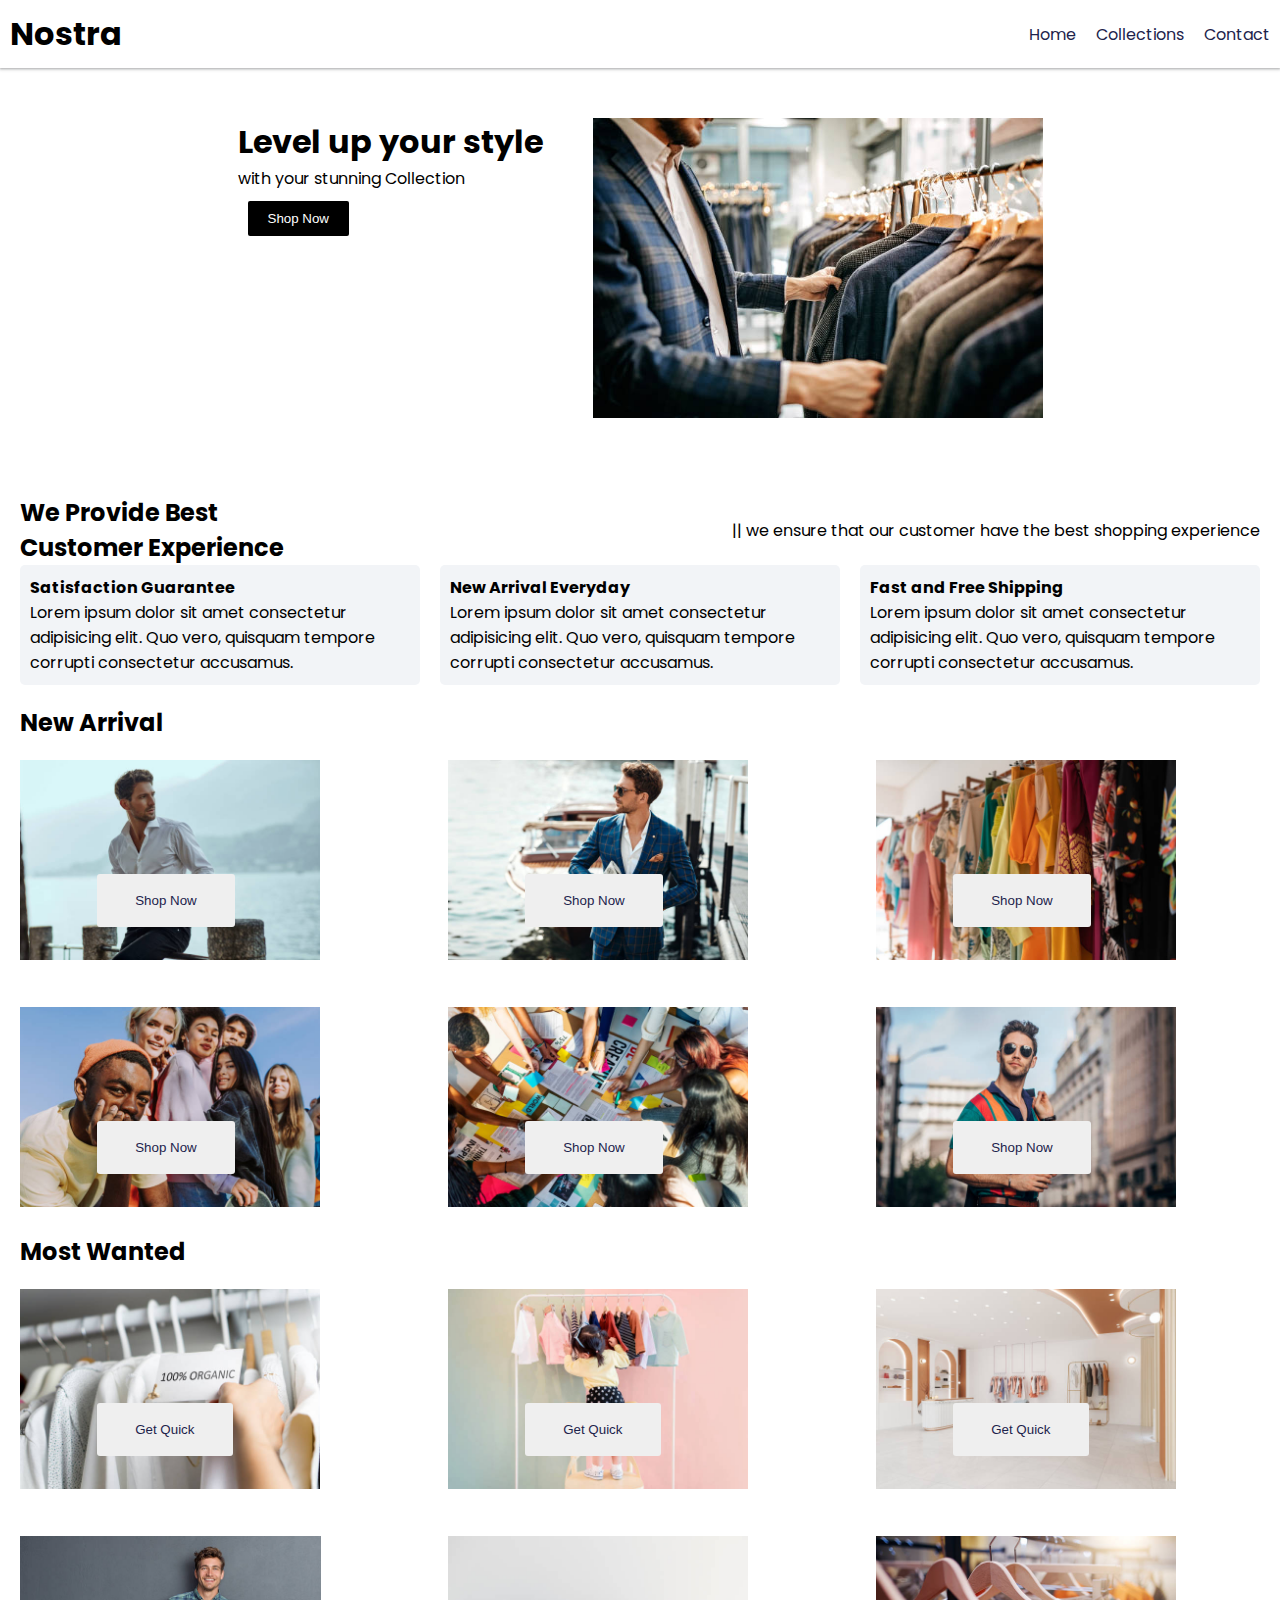
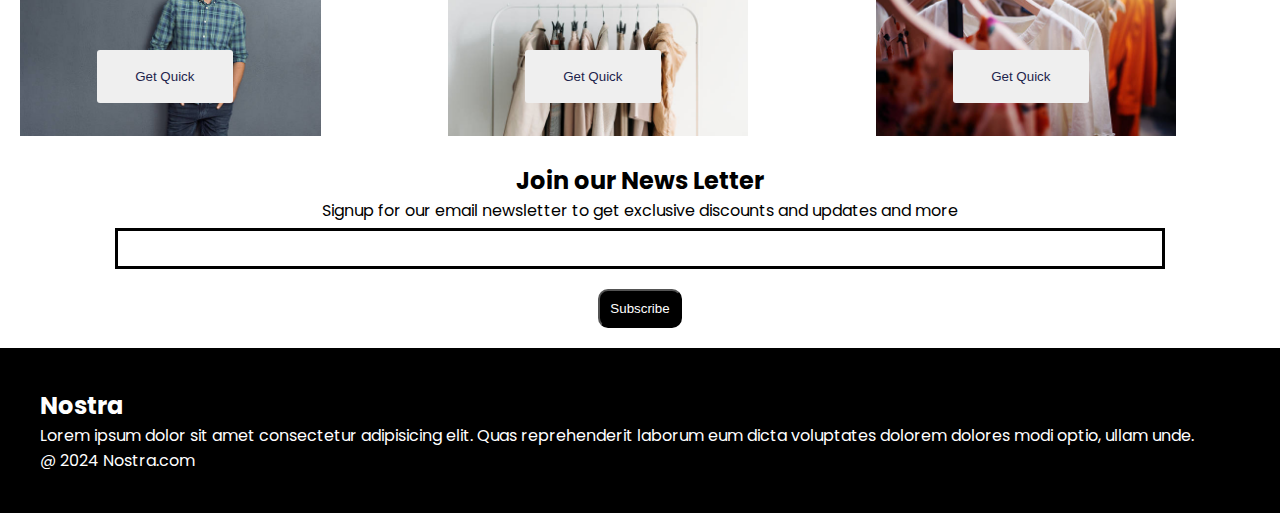
<file: e-commerece-website(html, css, js)/index.html>
<!DOCTYPE html>
<html lang="en">
  <head>
    <meta charset="UTF-8" />
    <meta name="viewport" content="width=device-width, initial-scale=1.0" />
    <title>Nostra</title>
    <link rel="icon" href="images/load_img.png" />
    <link rel="stylesheet" href="style.css" />
    <link rel="preconnect" href="https://fonts.googleapis.com" />
    <link rel="preconnect" href="https://fonts.gstatic.com" crossorigin />
    <link
      href="https://fonts.googleapis.com/css2?family=Poppins&display=swap"
      rel="stylesheet"
    />
    <link
      rel="stylesheet"
      href="https://cdnjs.cloudflare.com/ajax/libs/font-awesome/6.5.1/css/all.min.css"
      integrity="sha512-DTOQO9RWCH3ppGqcWaEA1BIZOC6xxalwEsw9c2QQeAIftl+Vegovlnee1c9QX4TctnWMn13TZye+giMm8e2LwA=="
      crossorigin="anonymous"
      referrerpolicy="no-referrer"
    />
  </head>
  <body>
    <!-- navbar -->

    <nav class="navbar">
      <h1>Nostra</h1>
      <div class="navbar-links">
        <p><a href="index.html">Home</a></p>
        <p><a href="collection.html">Collections</a></p>
        <p><a href="contact.html">Contact</a></p>
      </div>
      <div class="navbar-menu-toggle">
        <i onclick="showNavBar()" class="fa-solid fa-bars"></i>
      </div>
    </nav>

    <!-- side-navbar -->

    <div class="side-navbar">
      <p class="side-navbar-icon">
        <i onclick="closeNavBar()" class="fa-solid fa-xmark"></i>
      </p>
      <div class="side-navbar-links">
        <p class="side-navbar-link"><a href="index.html">Home</a></p>
        <p class="side-navbar-link">
          <a href="collection.html">Collections</a>
        </p>
        <p class="side-navbar-link"><a href="contact.html">Contact</a></p>
      </div>
    </div>

    <!-- Header -->

    <div class="header">
      <div>
        <h1>Level up your style</h1>
        <p>with your stunning Collection</p>
        <button class="header-btn">Shop Now</button>
      </div>

      <div class="header-image">
        <img style="height: 300px" src="images/img2.jpg" alt="" />
      </div>
    </div>

    <!-- Service -->
    <div class="service">
      <div class="service-container-1">
        <div>
          <h2>We Provide Best</h2>
          <h2>Customer Experience</h2>
        </div>

        <div>
          <p>
            || we ensure that our customer have the best shopping experience
          </p>
        </div>
      </div>
      <div class="service-container-2">
        <div>
          <i class="fa-regular fa-face-smile"></i>
          <h4>Satisfaction Guarantee</h4>
          <p>
            Lorem ipsum dolor sit amet consectetur adipisicing elit. Quo vero,
            quisquam tempore corrupti consectetur accusamus.
          </p>
        </div>
        <div>
          <i class="fa-regular fa-face-smile"></i>
          <h4>New Arrival Everyday</h4>
          <p>
            Lorem ipsum dolor sit amet consectetur adipisicing elit. Quo vero,
            quisquam tempore corrupti consectetur accusamus.
          </p>
        </div>
        <div>
          <i class="fa-regular fa-face-smile"></i>
          <h4>Fast and Free Shipping</h4>
          <p>
            Lorem ipsum dolor sit amet consectetur adipisicing elit. Quo vero,
            quisquam tempore corrupti consectetur accusamus.
          </p>
        </div>
      </div>
    </div>

    <!-- New Arrival -->
    <div>
      <h2 style="padding-left: 20px">New Arrival</h2>
      <div class="new-arrival">
        <div class="new-arrival-container">
          <img style="height: 200px" src="images/img1.jpg" alt="" />
          <button class="new-arrival-button">
            Shop Now <i class="fa-solid fa-arrow-right"></i>
          </button>
        </div>
        <div class="new-arrival-container">
          <img style="height: 200px" src="images/img3.jpg" alt="" />
          <button class="new-arrival-button">
            Shop Now <i class="fa-solid fa-arrow-right"></i>
          </button>
        </div>
        <div class="new-arrival-container">
          <img style="height: 200px" src="images/img4.jpg" alt="" />
          <button class="new-arrival-button">
            Shop Now <i class="fa-solid fa-arrow-right"></i>
          </button>
        </div>
        <div class="new-arrival-container">
          <img style="height: 200px" src="images/img5.jpg" alt="" />
          <button class="new-arrival-button">
            Shop Now <i class="fa-solid fa-arrow-right"></i>
          </button>
        </div>
        <div class="new-arrival-container">
          <img style="height: 200px" src="images/img6.jpg" alt="" />
          <button class="new-arrival-button">
            Shop Now <i class="fa-solid fa-arrow-right"></i>
          </button>
        </div>
        <div class="new-arrival-container">
          <img style="height: 200px" src="images/img7.jpg" alt="" />
          <button class="new-arrival-button">
            Shop Now <i class="fa-solid fa-arrow-right"></i>
          </button>
        </div>
      </div>
    </div>

    <!-- Most Wanted -->
    <div>
      <h2 style="padding-left: 20px">Most Wanted</h2>
      <div class="new-arrival">
        <div class="new-arrival-container">
          <img style="height: 200px" src="images/img8.jpg" alt="" />
          <button class="new-arrival-button">
            Get Quick <i class="fa-solid fa-arrow-right"></i>
          </button>
        </div>
        <div class="new-arrival-container">
          <img style="height: 200px" src="images/img9.jpg" alt="" />
          <button class="new-arrival-button">
            Get Quick <i class="fa-solid fa-arrow-right"></i>
          </button>
        </div>
        <div class="new-arrival-container">
          <img style="height: 200px" src="images/img10.jpg" alt="" />
          <button class="new-arrival-button">
            Get Quick <i class="fa-solid fa-arrow-right"></i>
          </button>
        </div>
        <div class="new-arrival-container">
          <img style="height: 200px" src="images/img11.jpg" alt="" />
          <button class="new-arrival-button">
            Get Quick <i class="fa-solid fa-arrow-right"></i>
          </button>
        </div>
        <div class="new-arrival-container">
          <img style="height: 200px" src="images/img12.jpg" alt="" />
          <button class="new-arrival-button">
            Get Quick <i class="fa-solid fa-arrow-right"></i>
          </button>
        </div>
        <div class="new-arrival-container">
          <img style="height: 200px" src="images/img13.jpg" alt="" />
          <button class="new-arrival-button">
            Get Quick <i class="fa-solid fa-arrow-right"></i>
          </button>
        </div>
      </div>
    </div>

    <!-- News -->
    <div class="news">
      <h2>Join our News Letter</h2>
      <p>
        Signup for our email newsletter to get exclusive discounts and updates
        and more
      </p>
      <div>
        <input type="text" class="search" />
      </div>
      <div>
        <button>Subscribe</button>
      </div>
    </div>

    <!-- Footer -->
    <div class="footer">
      <div class="footer-container">
        <div class="footer-box-1">
          <h2 class="headingText">Nostra</h2>
          <p>
            Lorem ipsum dolor sit amet consectetur adipisicing elit. Quas
            reprehenderit laborum eum dicta voluptates dolorem dolores modi
            optio, ullam unde.
          </p>
          <div class="footer-icon-container">
            <i class="fa-brands fa-instagram" style="color: white"></i>
            <i class="fa-brands fa-twitter" style="color: white"></i>
            <i class="fa-brands fa-facebook" style="color: white"></i>
          </div>
        </div>
      </div>
      <p>@ 2024 Nostra.com</p>
    </div>

    <script src="script.js"></script>
  </body>
</html>
</file>
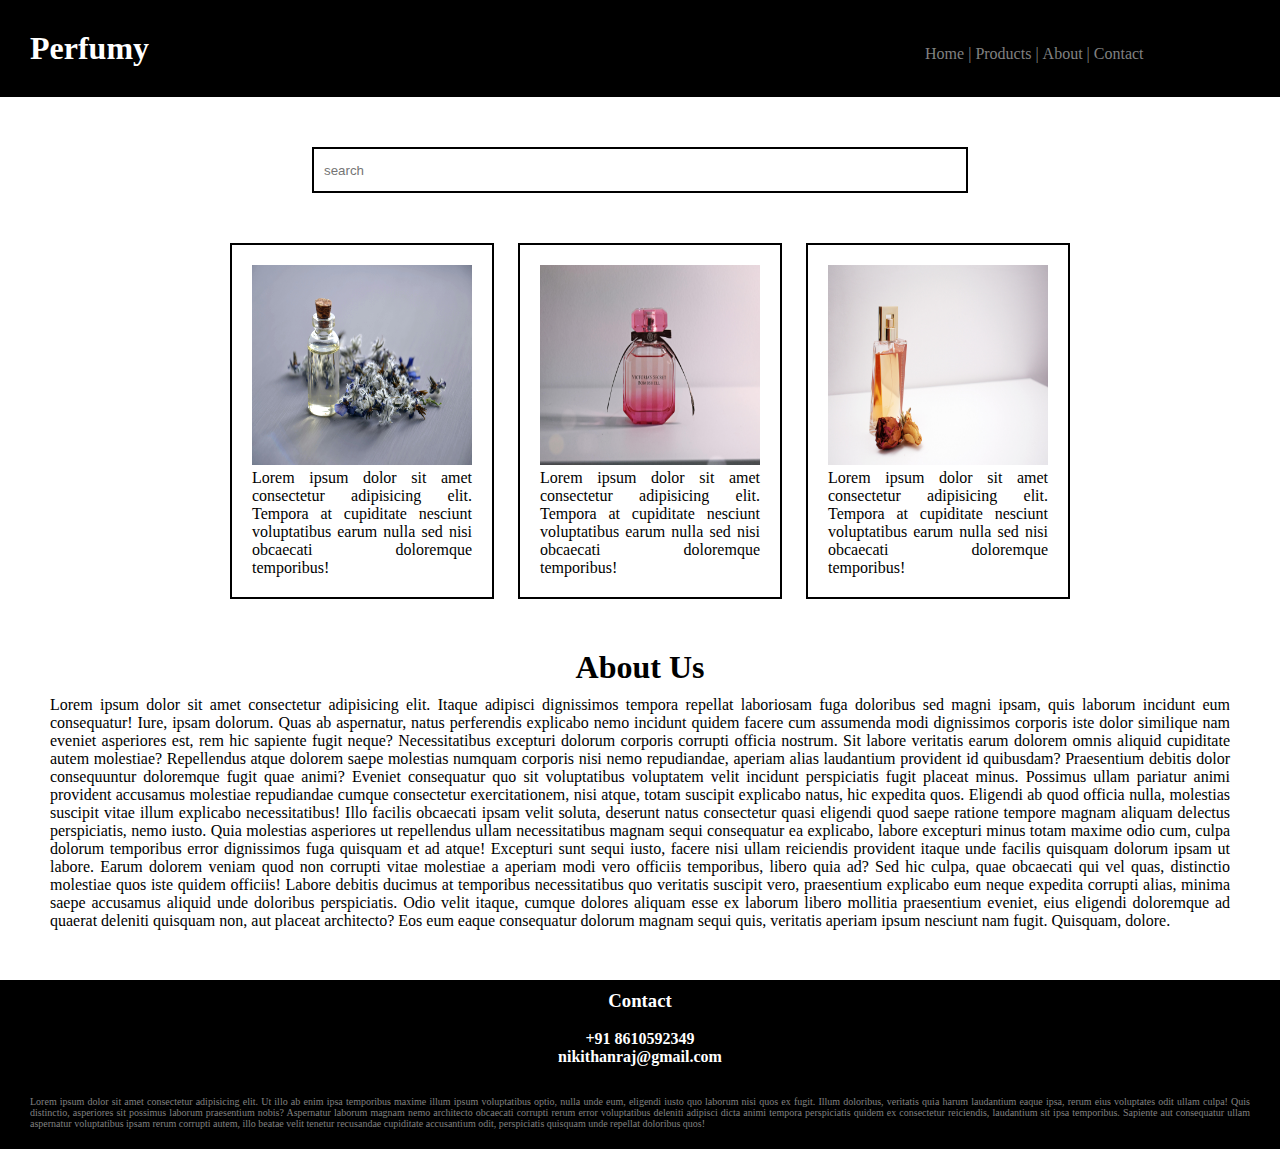
<file: perfumy(html, css)/index.html>
<!DOCTYPE html>

<html lang="en">
  <head>
    <meta charset="UTF-8" />
    <meta name="viewport" content="width=device-width, initial-scale=1.0" />
    <title>Document</title>
    <link rel="stylesheet" href="style.css" />
  </head>

  <body>
    <div class="header">
      <nav>
        <h1>Perfumy</h1>
        <ul>
          <li>Home |</li>
          <li>Products |</li>
          <li>About |</li>
          <li>Contact</li>
        </ul>
      </nav>
    </div>
    <div class="searchbar">
      <input type="text" placeholder="search" />
    </div>
    <div class="products">
      <div class="box1">
        <img src="images/new.jpg" />
        <p>
          Lorem ipsum dolor sit amet consectetur adipisicing elit. Tempora at
          cupiditate nesciunt voluptatibus earum nulla sed nisi obcaecati
          doloremque temporibus!
        </p>
      </div>
      <div class="box1">
        <img src="images/new1.jpg" />
        <p>
          Lorem ipsum dolor sit amet consectetur adipisicing elit. Tempora at
          cupiditate nesciunt voluptatibus earum nulla sed nisi obcaecati
          doloremque temporibus!
        </p>
      </div>
      <div class="box1">
        <img src="images/new2.jpg" />
        <p>
          Lorem ipsum dolor sit amet consectetur adipisicing elit. Tempora at
          cupiditate nesciunt voluptatibus earum nulla sed nisi obcaecati
          doloremque temporibus!
        </p>
      </div>
    </div>
    <div class="about">
      <h1>About Us</h1>
      <p class="para1">
        Lorem ipsum dolor sit amet consectetur adipisicing elit. Itaque adipisci
        dignissimos tempora repellat laboriosam fuga doloribus sed magni ipsam,
        quis laborum incidunt eum consequatur! Iure, ipsam dolorum. Quas ab
        aspernatur, natus perferendis explicabo nemo incidunt quidem facere cum
        assumenda modi dignissimos corporis iste dolor similique nam eveniet
        asperiores est, rem hic sapiente fugit neque? Necessitatibus excepturi
        dolorum corporis corrupti officia nostrum. Sit labore veritatis earum
        dolorem omnis aliquid cupiditate autem molestiae? Repellendus atque
        dolorem saepe molestias numquam corporis nisi nemo repudiandae, aperiam
        alias laudantium provident id quibusdam? Praesentium debitis dolor
        consequuntur doloremque fugit quae animi? Eveniet consequatur quo sit
        voluptatibus voluptatem velit incidunt perspiciatis fugit placeat minus.
        Possimus ullam pariatur animi provident accusamus molestiae repudiandae
        cumque consectetur exercitationem, nisi atque, totam suscipit explicabo
        natus, hic expedita quos. Eligendi ab quod officia nulla, molestias
        suscipit vitae illum explicabo necessitatibus! Illo facilis obcaecati
        ipsam velit soluta, deserunt natus consectetur quasi eligendi quod saepe
        ratione tempore magnam aliquam delectus perspiciatis, nemo iusto. Quia
        molestias asperiores ut repellendus ullam necessitatibus magnam sequi
        consequatur ea explicabo, labore excepturi minus totam maxime odio cum,
        culpa dolorum temporibus error dignissimos fuga quisquam et ad atque!
        Excepturi sunt sequi iusto, facere nisi ullam reiciendis provident
        itaque unde facilis quisquam dolorum ipsam ut labore. Earum dolorem
        veniam quod non corrupti vitae molestiae a aperiam modi vero officiis
        temporibus, libero quia ad? Sed hic culpa, quae obcaecati qui vel quas,
        distinctio molestiae quos iste quidem officiis! Labore debitis ducimus
        at temporibus necessitatibus quo veritatis suscipit vero, praesentium
        explicabo eum neque expedita corrupti alias, minima saepe accusamus
        aliquid unde doloribus perspiciatis. Odio velit itaque, cumque dolores
        aliquam esse ex laborum libero mollitia praesentium eveniet, eius
        eligendi doloremque ad quaerat deleniti quisquam non, aut placeat
        architecto? Eos eum eaque consequatur dolorum magnam sequi quis,
        veritatis aperiam ipsum nesciunt nam fugit. Quisquam, dolore.
      </p>
    </div>
    <div class="contact">
      <h3 class="cont-head">Contact</h3>
      <br />
      <h4>+91 8610592349</h4>
      <h4>nikithanraj@gmail.com</h4>

      <p class="para2">
        Lorem ipsum dolor sit amet consectetur adipisicing elit. Ut illo ab enim
        ipsa temporibus maxime illum ipsum voluptatibus optio, nulla unde eum,
        eligendi iusto quo laborum nisi quos ex fugit. Illum doloribus,
        veritatis quia harum laudantium eaque ipsa, rerum eius voluptates odit
        ullam culpa! Quis distinctio, asperiores sit possimus laborum
        praesentium nobis? Aspernatur laborum magnam nemo architecto obcaecati
        corrupti rerum error voluptatibus deleniti adipisci dicta animi tempora
        perspiciatis quidem ex consectetur reiciendis, laudantium sit ipsa
        temporibus. Sapiente aut consequatur ullam aspernatur voluptatibus ipsam
        rerum corrupti autem, illo beatae velit tenetur recusandae cupiditate
        accusantium odit, perspiciatis quisquam unde repellat doloribus quos!
      </p>
    </div>
  </body>
</html>
</file>
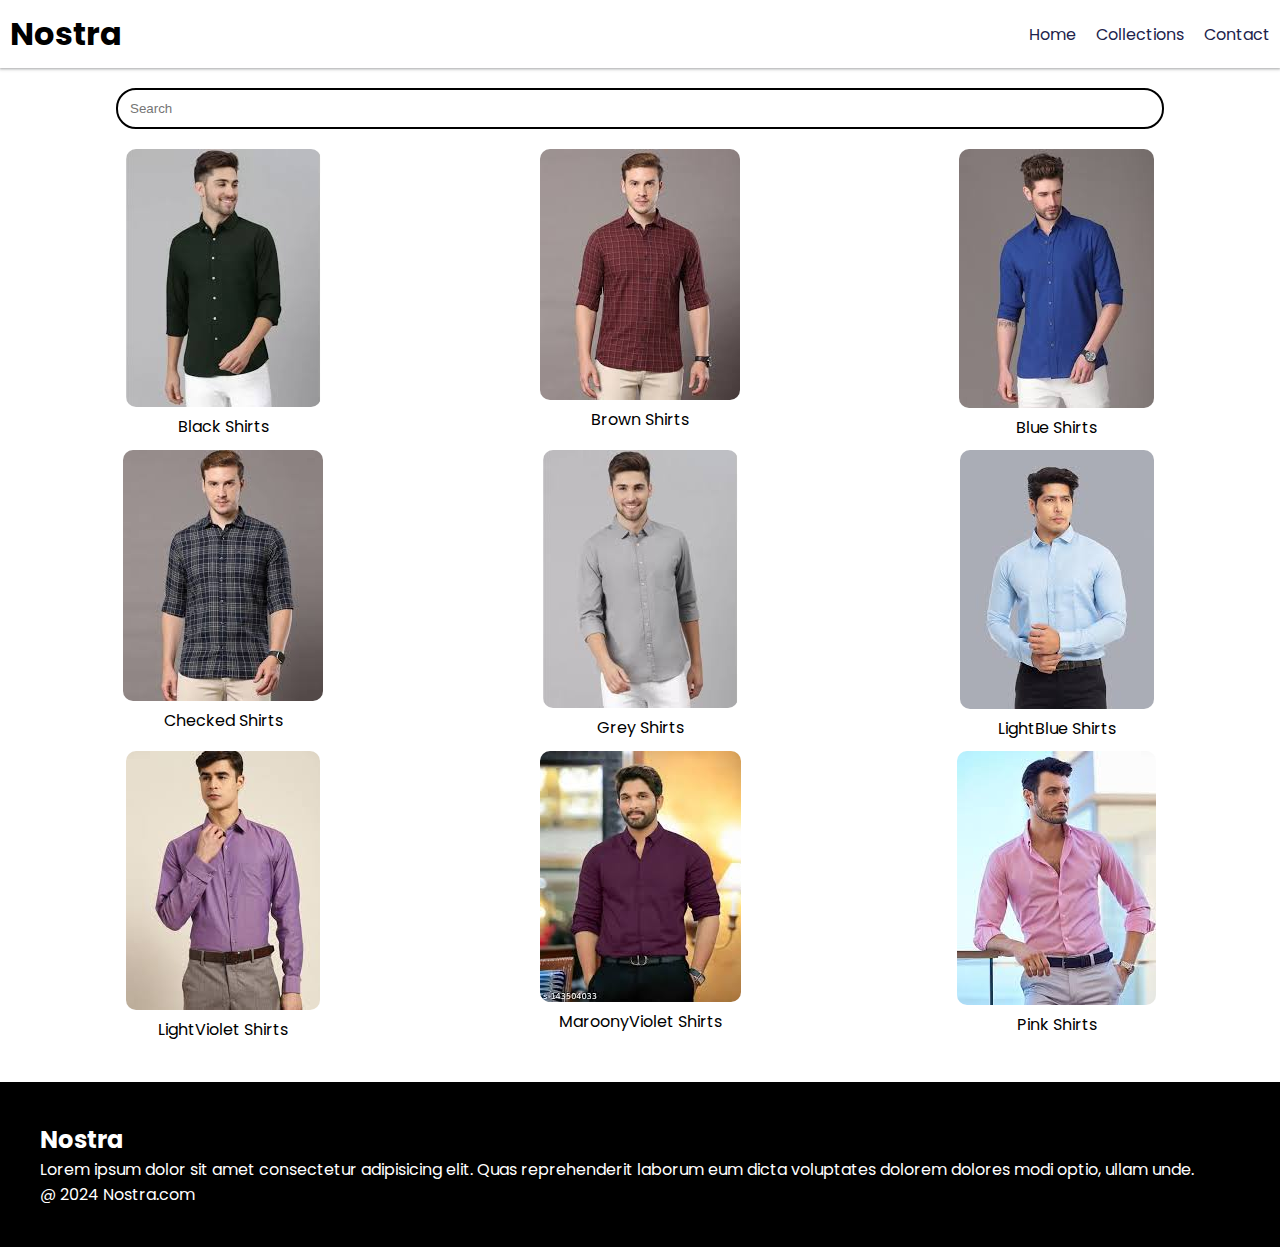
<file: e-commerece-website(html, css, js)/collection.html>
<!DOCTYPE html>
<html lang="en">
  <head>
    <meta charset="UTF-8" />
    <meta name="viewport" content="width=device-width, initial-scale=1.0" />
    <title>Nostra</title>
    <link rel="stylesheet" href="style.css" />
    <link rel="preconnect" href="https://fonts.googleapis.com" />
    <link rel="preconnect" href="https://fonts.gstatic.com" crossorigin />
    <link
      href="https://fonts.googleapis.com/css2?family=Poppins&display=swap"
      rel="stylesheet"
    />
    <link
      rel="stylesheet"
      href="https://cdnjs.cloudflare.com/ajax/libs/font-awesome/6.5.1/css/all.min.css"
      integrity="sha512-DTOQO9RWCH3ppGqcWaEA1BIZOC6xxalwEsw9c2QQeAIftl+Vegovlnee1c9QX4TctnWMn13TZye+giMm8e2LwA=="
      crossorigin="anonymous"
      referrerpolicy="no-referrer"
    />
  </head>
  <body>
    <!-- navbar -->

    <nav class="navbar">
      <h1>Nostra</h1>
      <div class="navbar-links">
        <p><a href="index.html">Home</a></p>
        <p><a href="collection.html">Collections</a></p>
        <p><a href="contact.html">Contact</a></p>
      </div>
      <div class="navbar-menu-toggle">
        <i onclick="showNavBar()" class="fa-solid fa-bars"></i>
      </div>
    </nav>

    <!-- side-navbar -->

    <div class="side-navbar">
      <p class="side-navbar-icon">
        <i onclick="closeNavBar()" class="fa-solid fa-xmark"></i>
      </p>
      <div class="side-navbar-links">
        <p class="side-navbar-link"><a href="index.html">Home</a></p>
        <p class="side-navbar-link">
          <a href="collection.html">Collections</a>
        </p>
        <p class="side-navbar-link"><a href="contact.html">Contact</a></p>
      </div>
    </div>

    <!-- Products Section -->

    <div class="product-section">
      <form class="product-search">
        <input type="text" id="search" placeholder="Search" />
        <i class="fa-solid fa-magnifying-glass"></i>
      </form>

      <div class="products" id="products">
        <div class="product-box">
          <img src="images/Blacks.jpg" alt="" />
          <p>Black Shirts</p>
        </div>
        <div class="product-box">
          <img src="images/Browns.jpg" alt="" />
          <p>Brown Shirts</p>
        </div>
        <div class="product-box">
          <img src="images/Blues.jpg" alt="" />
          <p>Blue Shirts</p>
        </div>
        <div class="product-box">
          <img src="images/Checks.jpg" alt="" />
          <p>Checked Shirts</p>
        </div>
        <div class="product-box">
          <img src="images/Greys.jpg" alt="" />
          <p>Grey Shirts</p>
        </div>
        <div class="product-box">
          <img src="images/Light-Blues.jpg" alt="" />
          <p>LightBlue Shirts</p>
        </div>
        <div class="product-box">
          <img src="images/Light-Violets.jpg" alt="" />
          <p>LightViolet Shirts</p>
        </div>
        <div class="product-box">
          <img src="images/Maroony-Violets.jpg" alt="" />
          <p>MaroonyViolet Shirts</p>
        </div>
        <div class="product-box">
          <img src="images/Pinks.jpg" alt="" />
          <p>Pink Shirts</p>
        </div>
      </div>
    </div>

    <!-- Footer -->
    <div class="footer">
      <div class="footer-container">
        <div class="footer-box-1">
          <h2 class="headingText">Nostra</h2>
          <p>
            Lorem ipsum dolor sit amet consectetur adipisicing elit. Quas
            reprehenderit laborum eum dicta voluptates dolorem dolores modi
            optio, ullam unde.
          </p>
          <div class="footer-icon-container">
            <i class="fa-brands fa-instagram" style="color: white"></i>
            <i class="fa-brands fa-twitter" style="color: white"></i>
            <i class="fa-brands fa-facebook" style="color: white"></i>
          </div>
        </div>
      </div>
      <p>@ 2024 Nostra.com</p>
    </div>

    <script src="script.js"></script>
    <script src="collection.js"></script>
  </body>
</html>
</file>
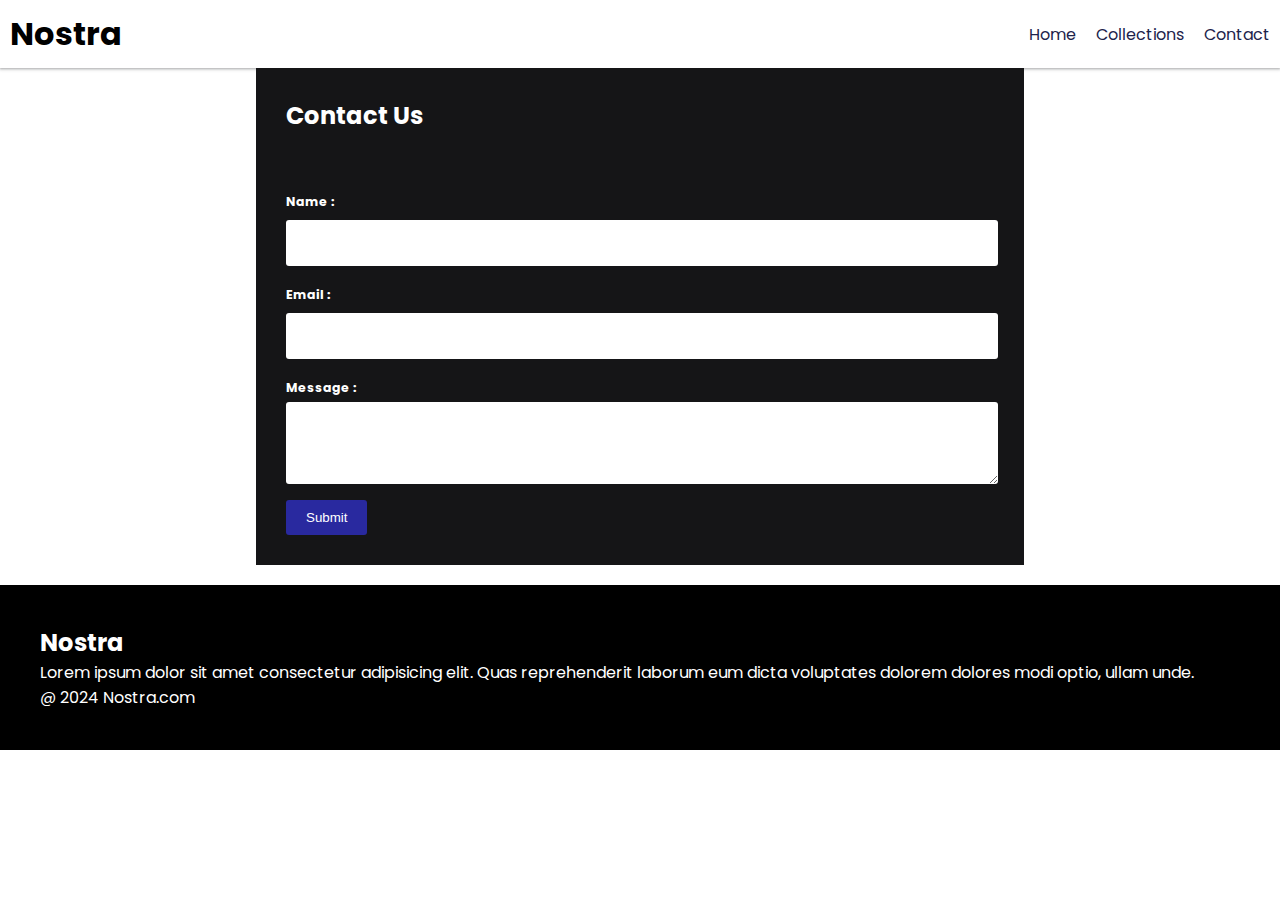
<file: e-commerece-website(html, css, js)/contact.html>
<!DOCTYPE html>
<html lang="en">
  <head>
    <meta charset="UTF-8" />
    <meta name="viewport" content="width=device-width, initial-scale=1.0" />
    <title>Nostra</title>
    <link rel="stylesheet" href="style.css" />
    <link rel="preconnect" href="https://fonts.googleapis.com" />
    <link rel="preconnect" href="https://fonts.gstatic.com" crossorigin />
    <link
      href="https://fonts.googleapis.com/css2?family=Poppins&display=swap"
      rel="stylesheet"
    />
    <link
      rel="stylesheet"
      href="https://cdnjs.cloudflare.com/ajax/libs/font-awesome/6.5.1/css/all.min.css"
      integrity="sha512-DTOQO9RWCH3ppGqcWaEA1BIZOC6xxalwEsw9c2QQeAIftl+Vegovlnee1c9QX4TctnWMn13TZye+giMm8e2LwA=="
      crossorigin="anonymous"
      referrerpolicy="no-referrer"
    />
  </head>
  <body>
    <!-- navbar -->

    <nav class="navbar">
      <h1>Nostra</h1>
      <div class="navbar-links">
        <p><a href="index.html">Home</a></p>
        <p><a href="collection.html">Collections</a></p>
        <p><a href="contact.html">Contact</a></p>
      </div>
      <div class="navbar-menu-toggle">
        <i onclick="showNavBar()" class="fa-solid fa-bars"></i>
      </div>
    </nav>

    <!-- side-navbar -->

    <div class="side-navbar">
      <p class="side-navbar-icon">
        <i onclick="closeNavBar()" class="fa-solid fa-xmark"></i>
      </p>
      <div class="side-navbar-links">
        <p class="side-navbar-link"><a href="index.html">Home</a></p>
        <p class="side-navbar-link">
          <a href="collection.html">Collections</a>
        </p>
        <p class="side-navbar-link"><a href="contact.html">Contact</a></p>
      </div>
    </div>

    <!-- Contact Page -->

    <div class="contact-container">
      <div><h2>Contact Us</h2></div>
      <div class="form-container">
        <form>
          <h5>Name :</h5>
          <input class="contact-name" />
          <h5>Email :</h5>
          <input class="contact-email" />
          <h5>Message :</h5>
          <textarea class="contact-message"></textarea><br />
          <button class="conContainer-btn">Submit</button>
        </form>
      </div>
    </div>

    <!-- Footer -->
    <div class="footer">
      <div class="footer-container">
        <div class="footer-box-1">
          <h2 class="headingText">Nostra</h2>
          <p>
            Lorem ipsum dolor sit amet consectetur adipisicing elit. Quas
            reprehenderit laborum eum dicta voluptates dolorem dolores modi
            optio, ullam unde.
          </p>
          <div class="footer-icon-container">
            <i class="fa-brands fa-instagram" style="color: white"></i>
            <i class="fa-brands fa-twitter" style="color: white"></i>
            <i class="fa-brands fa-facebook" style="color: white"></i>
          </div>
        </div>
      </div>
      <p>@ 2024 Nostra.com</p>
    </div>

    <script src="script.js"></script>
  </body>
</html>
</file>
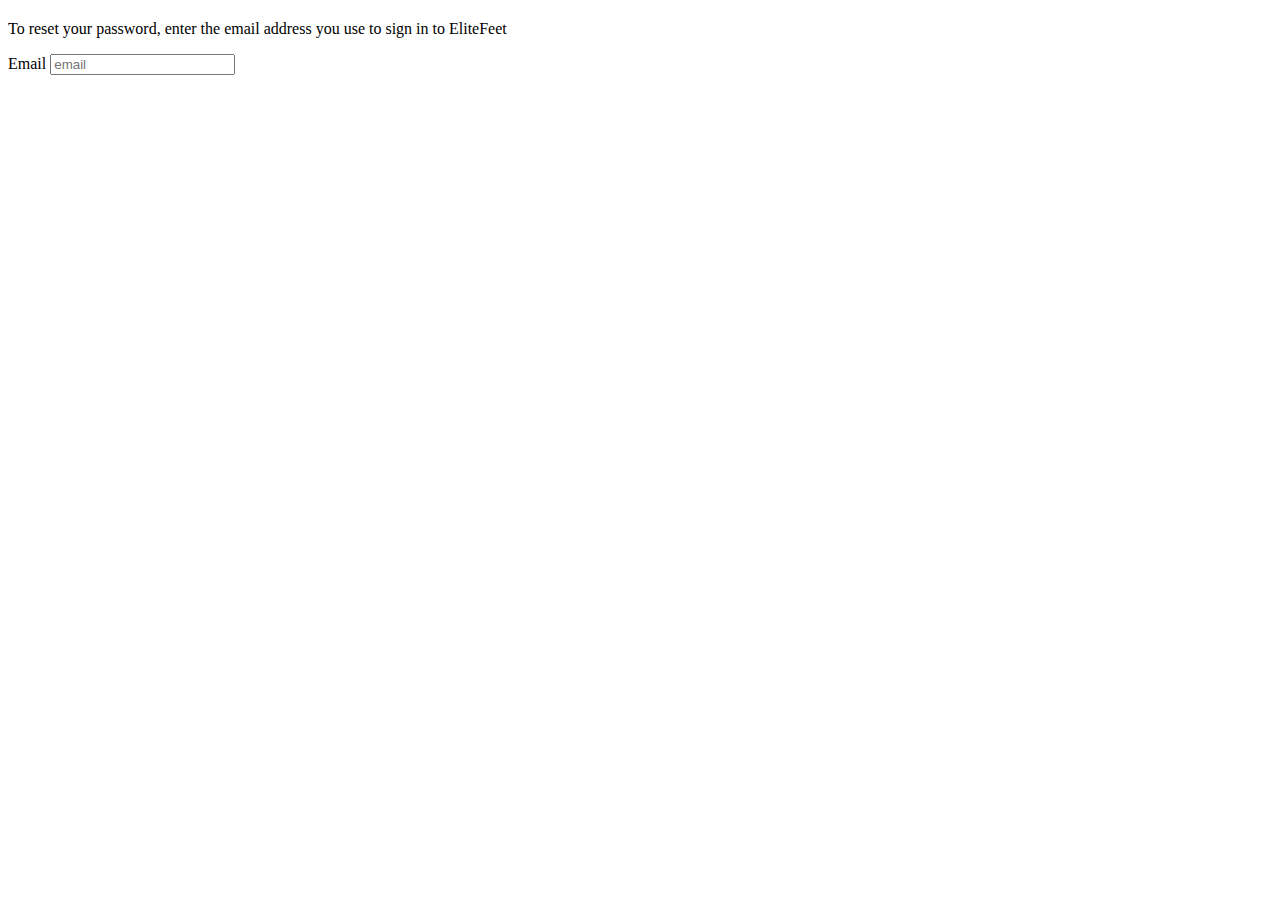
<file: EliteFeet-E-commerce/forgetpassword.html>
<!DOCTYPE html>
<html lang="en">
<head>
    <meta charset="UTF-8">
    <meta name="viewport" content="width=device-width, initial-scale=1.0">
    <title>Document</title>
</head>
<body>
    <h2></h2>
    <div class="reset1">
        <p>To reset your password, enter the email address you use to sign in to EliteFeet</p>
    </div>
    <div class="email">
        <label>Email</label>
        <input type="email" placeholder="email" required />
        
      </div>
</body>
</html>
</file>
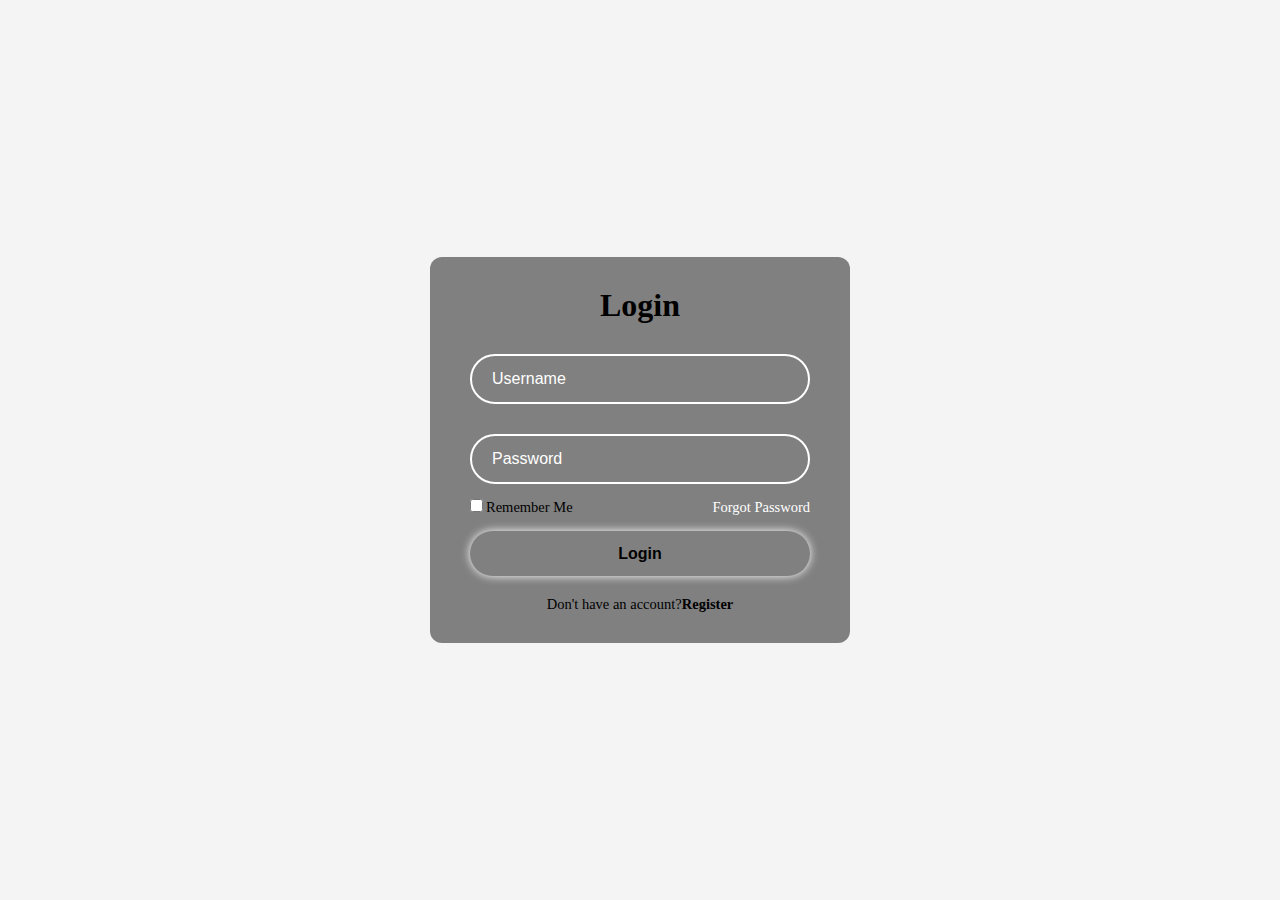
<file: EliteFeet-E-commerce/login.html>
<!DOCTYPE html>
<html lang="en">
  <head>
    <meta charset="UTF-8" />
    <meta name="viewport" content="width=device-width, initial-scale=1.0" />
    <title>Document</title>
    <link rel="stylesheet" href="login.css" />

   
    <link
      rel="stylesheet"
      href="https://cdnjs.cloudflare.com/ajax/libs/font-awesome/6.5.1/css/all.min.css"
      integrity="sha512-DTOQO9RWCH3ppGqcWaEA1BIZOC6xxalwEsw9c2QQeAIftl+Vegovlnee1c9QX4TctnWMn13TZye+giMm8e2LwA=="
      crossorigin="anonymous"
      referrerpolicy="no-referrer"
    />
  </head>
  <body>
    <div class="login_container">
      <form action="">
        <h1>Login</h1>
        <div class="login_username">
          <input type="text" placeholder="Username" required />
          <i class="fa-solid fa-user"></i>
        </div>
        <div class="login_password">
          <input type="password" placeholder="Password" required />
          <i class="fa-solid fa-lock"></i>
        </div>
        <div class="remember-forgot">
          <label for=""><input type="checkbox" />Remember Me</label>
          <a href="forgetpassword.html">Forgot Password</a>
        </div>
        <button class="btn">Login</button>
        <div class="register-link">
          <p>Don't have an account?<a href="reg.html">Register</a></p>
        </div>
      </form>
    </div>
  </body>
</html>
</file>
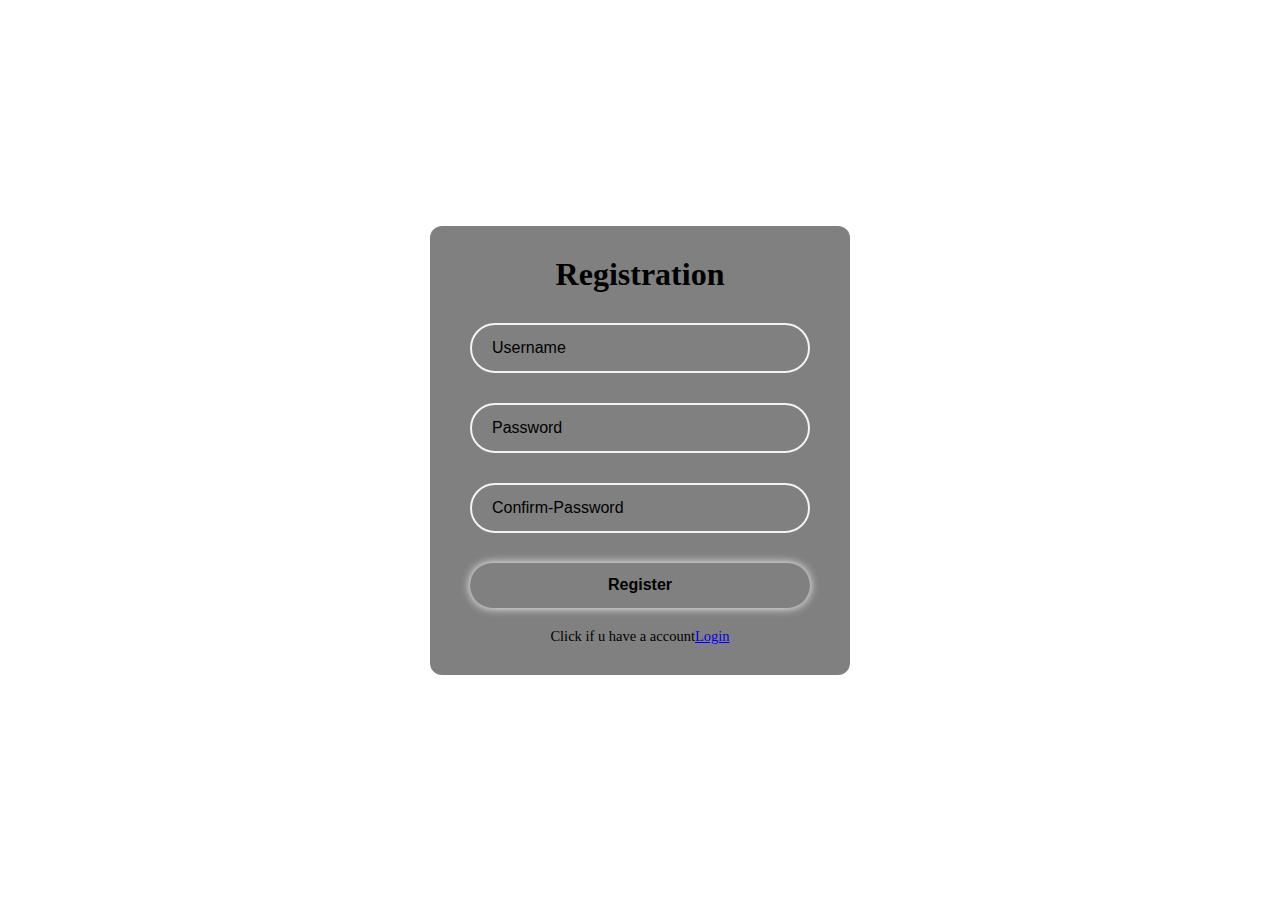
<file: EliteFeet-E-commerce/reg.html>
<!DOCTYPE html>
<html lang="en">
  <head>
    <meta charset="UTF-8" />
    <meta name="viewport" content="width=device-width, initial-scale=1.0" />
    <title>Document</title>
    <link rel="stylesheet" href="reg.css" />

   
    <link
      rel="stylesheet"
      href="https://cdnjs.cloudflare.com/ajax/libs/font-awesome/6.5.1/css/all.min.css"
      integrity="sha512-DTOQO9RWCH3ppGqcWaEA1BIZOC6xxalwEsw9c2QQeAIftl+Vegovlnee1c9QX4TctnWMn13TZye+giMm8e2LwA=="
      crossorigin="anonymous"
      referrerpolicy="no-referrer"
    />
  </head>
  <body>
    <div class="Reg_container">
      <form action="">
        <h1>Registration</h1>
        <div class="Reg_username">
          <input type="text" placeholder="Username" required />
          <i class="fa-solid fa-user"></i>
        </div>
        <div class="set_password">
          <input type="password" placeholder="Password" required />
          <i class="fa-solid fa-lock"></i>
        </div>
        <div class="set_password">
            <input type="password" placeholder="Confirm-Password" required />
            <i class="fa-solid fa-lock"></i>
          </div>
        <button class="btn">Register</button>
        <div class="Login-link">
          <p>Click if u have a account<a href="login.html">Login</a></p>
        </div>
      </form>
    </div>
  </body>
</html>
</file>
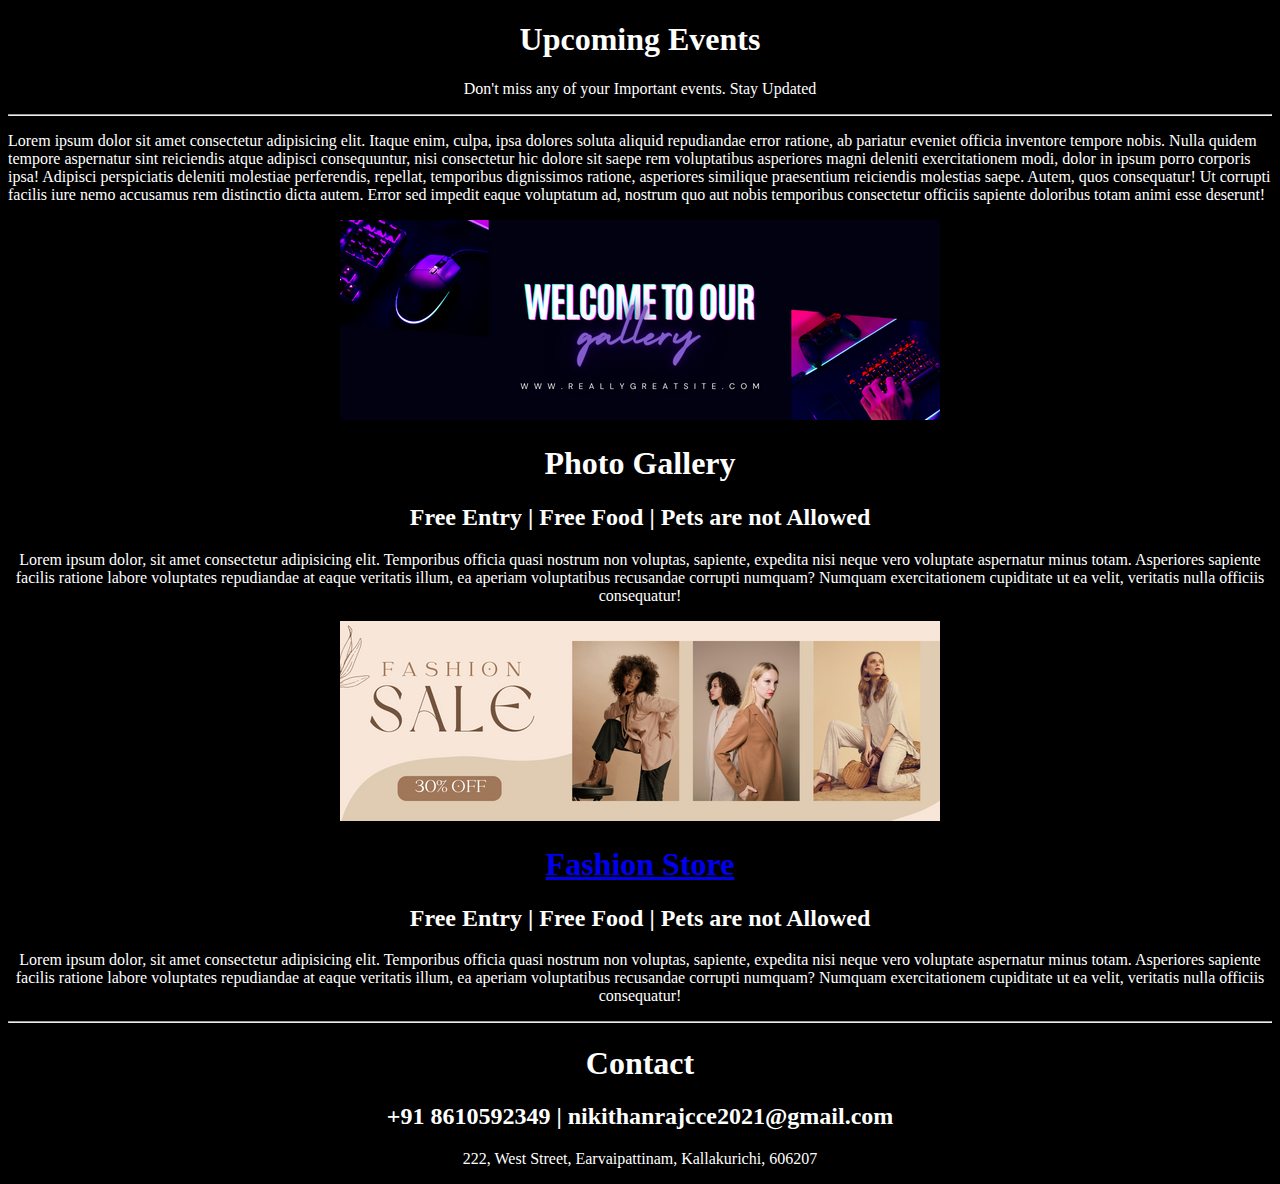
<file: html-project/event.html>
<!DOCTYPE html>
<html>
  <head>
    <title>Events</title>
    <link rel="icon" href="img/date.png" />
  </head>

  <body bgcolor="black" style="color: white">
    <center>
      <h1>Upcoming Events</h1>
      <p>Don't miss any of your Important events. Stay Updated</p>
    </center>

    <hr />

    <p>
      Lorem ipsum dolor sit amet consectetur adipisicing elit. Itaque enim,
      culpa, ipsa dolores soluta aliquid repudiandae error ratione, ab pariatur
      eveniet officia inventore tempore nobis. Nulla quidem tempore aspernatur
      sint reiciendis atque adipisci consequuntur, nisi consectetur hic dolore
      sit saepe rem voluptatibus asperiores magni deleniti exercitationem modi,
      dolor in ipsum porro corporis ipsa! Adipisci perspiciatis deleniti
      molestiae perferendis, repellat, temporibus dignissimos ratione,
      asperiores similique praesentium reiciendis molestias saepe. Autem, quos
      consequatur! Ut corrupti facilis iure nemo accusamus rem distinctio dicta
      autem. Error sed impedit eaque voluptatum ad, nostrum quo aut nobis
      temporibus consectetur officiis sapiente doloribus totam animi esse
      deserunt!
    </p>

    <center>
      <img src="img/event1.png" />
      <h1>Photo Gallery</h1>
      <h2>Free Entry | Free Food | Pets are not Allowed</h2>
      <p>
        Lorem ipsum dolor, sit amet consectetur adipisicing elit. Temporibus
        officia quasi nostrum non voluptas, sapiente, expedita nisi neque vero
        voluptate aspernatur minus totam. Asperiores sapiente facilis ratione
        labore voluptates repudiandae at eaque veritatis illum, ea aperiam
        voluptatibus recusandae corrupti numquam? Numquam exercitationem
        cupiditate ut ea velit, veritatis nulla officiis consequatur!
      </p>
    </center>

    <center>
      <img src="img/event2.png" />
      <h1>
        <a href="https://www.myntra.com/">Fashion Store</a>
      </h1>
      <h2>Free Entry | Free Food | Pets are not Allowed</h2>
      <p>
        Lorem ipsum dolor, sit amet consectetur adipisicing elit. Temporibus
        officia quasi nostrum non voluptas, sapiente, expedita nisi neque vero
        voluptate aspernatur minus totam. Asperiores sapiente facilis ratione
        labore voluptates repudiandae at eaque veritatis illum, ea aperiam
        voluptatibus recusandae corrupti numquam? Numquam exercitationem
        cupiditate ut ea velit, veritatis nulla officiis consequatur!
      </p>
    </center>

    <hr />

    <center>
      <h1>Contact</h1>
      <h2>+91 8610592349 | nikithanrajcce2021@gmail.com</h2>
      <p>222, West Street, Earvaipattinam, Kallakurichi, 606207</p>
    </center>
  </body>
</html>
</file>
<file: e-commerece-website(html, css, js)/style.css>
*{
    padding: opx;
    margin: 0px;
}

body{
    font-family: "Poppins", sans-serif;
    font-weight: 400;
    font-style: normal;
}

/* Navbar */

.navbar{
    display: flex;
    justify-content: space-between;
    align-items: center;
    padding: 10px;
    box-shadow: rgba(60, 64, 67, 0.3) 0px 1px 2px 0px, rgba(60, 64, 67, 0.15) 0px 1px 3px 1px;
}

.navbar-links{
    display:flex;
    column-gap: 20px;
}

.navbar-links a{
    text-decoration: none;
    color : #1D234C;
}

.navbar-links a:hover{
    text-decoration: underline;
    color :black;
}

.navbar-menu-toggle{
    display : none;
}


/* Side NavBar */

.side-navbar{
    background-color: #1D234C;
    width: 50%;
    height : 100%;
    position : fixed;
    top : 0px;
    left: -60%;
    padding: 20px;
    color: white;
    transition: 0.5s;
    /* display: none; */
}

.side-navbar-icon{
    text-align: right;
}

.side-navbar-link{
    margin-bottom:30px;
}

.side-navbar-links a{
    text-decoration : none;
    color: white;
}

.side-navbar-links a:hover{
    text-decoration: underline;
}

/* Header  */

.header{
    display:flex;
    justify-content: center;
    padding: 50px;
    gap: 50px;
}

.header-btn{
    background-color: black;
    color:white;
    border-radius: 2px;
    border: none;
    padding: 10px 20px;
    margin:10px;
    cursor: pointer;
}

/* Service */

.service{
    padding: 20px;
}

.service-container-1{
    display: flex;
    justify-content: space-between;
    align-items: center;
}

.service-container-2{
    display:flex;
    justify-content: space-between;
    align-items: center;
    gap: 20px;

}

.service-container-2 div{
    background-color: #F2F4F7;
    border-radius: 5px;
    padding:10px;
}

/* New Arrival */

.new-arrival{
    display: flex;
    flex-wrap: wrap;
    justify-content: space-between;
    align-items: center;
}

.new-arrival-container{
    position:relative;
    flex-basis: 30%;
    margin : 20px;
    /* flex-grow: 1; */
}

.new-arrival-button{
    padding: 5% 10%;
    margin-top:10px;
    color:#1D234C;
    position: absolute;
    top: 50%;
    left: 20%;
    align-items: center;
    border-radius: 3px;
    border: none;

}

/* News */

.news{
    display: flex;
    flex-direction: column;
    align-items: center;
}

.news input{
    margin-top:5px;
    padding: 10px;
    width:80vw;
    margin-bottom: 10px;
    border: solid 3px black;
}

.news button{
    margin-top: 10px;
    color: white;
    background-color: black;
    border-radius : 10px;
    padding: 10px;
}

/* Footer */

.footer{
    margin-top:20px;
    padding:40px;
    background-color: black;
    color: white;
}

/* Products Section */

.product-section{
    margin-top:20px;
}

.product-search{
    width: 80%;
    border: solid 2px black;
    border-radius: 20px;
    display: flex;
    justify-content: space-between;
    align-items: center;
    padding: 10px;
    margin:auto;
}

.product-search input{
    width:100%;
    /* height: 100%; */
    border: none;
    background-color: transparent;
}

.product-search input:focus{
    outline: none;
}

.products{
    padding:20px;
    display:flex;
    gap:10px;
    flex-wrap: wrap;
    justify-content: space-around;
}

.product-box{
    text-align: center;
    flex-basis : 30%;
    flex-grow: 1;
}

.product-box img{
    border-radius: 10px;
}

/* Contact-section */

.contact-container{
    display: flex;
    flex-direction: column;
    background-color:#151517;
    color: white;
    margin-left: 20%;
    margin-right: 20%;
    
}

.contact-container h2{
   padding: 30px;
   
}

.form-container{
    font-size: 15px;
    padding: 30px;
}

.form-container h5{
    margin-bottom: 5px;
}


.form-container input{
    width: 100%;
    border: none;
    border-radius: 3px;
    padding-bottom: 30px;
    margin-bottom: 20px;
}

.form-container textarea{
    width: 100%;
    border: none;
    border-radius: 3px;
    padding-bottom: 50px;
}

.conContainer-btn{
    padding: 10px 20px;
    background-color: rgb(41, 41, 159);
    color:white;
    border: none;
    border-radius: 3px;
    margin-top: 10px;;
}

/* Media Query */

@media screen and (max-width:600px){
    .navbar-menu-toggle{
        display:block;
    }
    .navbar-links{
    display: none;
     }

     .header-image{
        display:none;
     }
 
     .service-container-1{
        display: none;
     }

     .service-container-2{
        flex-direction: column;
     }

     .form-container input{
        width: 100%;
        border: none;
        border-radius: 3px;
        padding-bottom: 10px;
        margin-bottom: 20px;
    }

    .contact-container{
        display: flex;
        flex-direction: column;
        background-color:#151517;
        color: white;
        margin-left: 5%;
        margin-right: 5%;
        
    }
    


}
</file>
<file: perfumy(html, css)/style.css>
*{
    margin: 0px;
}

.header{
    background-color: black;
    color: white;
    padding: 30px;
}

h1{
    display: inline;

}

ul{
    display: inline;
    margin-left: 60%
}

li{
    display: inline;
    color: grey
   }

li:hover{
    color: white;
    cursor: pointer;
}

.searchbar{
    margin-top: 50px;
    /* margin:20px; */
    text-align:center;
   
   }

input{
    width: 50%;
    height: 40px;  
    border-style: solid;
    border-width:2px;
    border-color:black;
    padding-left:10px;
}

img{
    height:200px;
    width:220px;
}

.products{
    text-align: center;
    margin-top: 50px;
}

p{
    text-align: justify
}

.box1{
    border-style: solid;
    border-width: 2px;
    border-color: black;
    display: inline-block;
    width:220px;
    padding: 20px;
    margin-left:20px
}

.box1:hover{
    background-color: black;
    color: white;
}

.about{
    text-align: center;
    margin-top:50px;
}


.para1{
    padding: 10px 50px 0px 50px ;
}

.contact{
    text-align: center;
    background-color: black;
    color: white;
    margin-top: 50px;
}

.para2{
    padding: 20px 30px 0px;
    color: grey;
    font-size: 10px;
    margin-top: 10px;
    padding-bottom: 20px;
}
 
.cont-head{
    padding-top: 10px;
}
</file>
<file: EliteFeet-E-commerce/login.css>
*{
    padding: 0;
    margin: 0;
    box-sizing: border-box;
}

body{
    display: flex;
    justify-content: center;
    align-items: center;
    height : 100vh;
    background-color: #f4f4f4;
}

.login_container{
    background-color: gray;
    width : 420px;
    border-radius: 12px;
    padding: 30px 40px;
}

.login_container h1{
    text-align: center;
}

.login_username, .login_password{
    position: relative;
    width: 100%;
    height: 50px;
    /* background-color: white; */
    margin: 30px 0px;
}

.login_username input, .login_password input{
    width: 100%;
    height: 100%;
    background: transparent;
    border: none;
    outline: none;
    border: 2px solid white;
    border-radius: 40px;
    font-size: 16px;
    padding: 20px 45px 20px 20px ;
}

.login_username input::placeholder, .login_password input::placeholder{
    color: white;
}

.login_username i, .login_password i{
    position: absolute;
    right: 20px;
    top: 30%;
}

.login_container .remember-forgot{
    display: flex;
    justify-content: space-between;
    font-size:14.5px;
    margin: -15px 0 15px;
}

.remember-forgot label input{
    accent-color: gray;
    margin-right: 3px;
}

.remember-forgot a{
    color: white;
    text-decoration: none;
}

.remember-forgot a:hover{
    text-decoration: underline;
}

.login_container .btn{
    width: 100%;
    height:45px;
    background-color: gray;
    border: none;
    outline: none;
    border-radius: 40px;
    box-shadow: 0 0 10px white;
    cursor: pointer;
    font-size: 16px;
    font-weight: 600;
}

.register-link{
    font-size: 14.5px;
    text-align: center;
    margin-top: 20px;
}

.register-link p a{
    color: black;
    font-weight: 600;
    text-decoration: none;
}

.register-link p a:hover{
    text-decoration: none;
}
</file>
<file: EliteFeet-E-commerce/reg.css>
*{
    padding: 0;
    margin: 0;
    box-sizing: border-box;
}

body{
    display: flex;
    justify-content: center;
    align-items: center;
    height : 100vh;
    background-color: black#f4f4f4;
}

.Reg_container{
    background-color: gray;
    width : 420px;
    border-radius: 12px;
    padding: 30px 40px;
}

.Reg_container h1{
    text-align: center;
}

.Reg_username, .set_password{
    position: relative;
    width: 100%;
    height: 50px;
    /* background-color: white; */
    margin: 30px 0px;
}

.Reg_username input, .set_password input,.confirm-password input{
    width: 100%;
    height: 100%;
    background: transparent;
    border: none;
    outline: none;
    border: 2px solid rgb(255,255,255,.9);
    border-radius: 40px;
    font-size: 16px;
    padding: 20px 45px 20px 20px ;
}

.Reg_username input::placeholder, .set_password input::placeholder{
    color: black;
}

.Reg_username i, .set_password i{
    position: absolute;
    right: 20px;
    top: 30%;
}

.login_container {
    display: flex;
    justify-content: space-between;
    font-size:14.5px;
    margin: -15px 0 15px;
}

.confirm-forgot label input{
    accent-color: black;
    margin-right: 3px;
}

.remember-forgot a{
    color: gray;
    text-decoration: none;
}

.remember-forgot a:hover{
    text-decoration: underline;
}

.Reg_container .btn{
    width: 100%;
    height:45px;
    background-color: gray;
    border: none;
    outline: none;
    border-radius: 40px;
    box-shadow: 0 0 10px white;
    cursor: pointer;
    font-size: 16px;
    font-weight: 600;
}

.Login-link{
    font-size: 14.5px;
    text-align: center;
    margin-top: 20px;
}

.register-link p a{
    color: black;
    font-weight: 600;
    text-decoration: none;
}

.register-link p a:hover{
    text-decoration: none;
}
</file>
